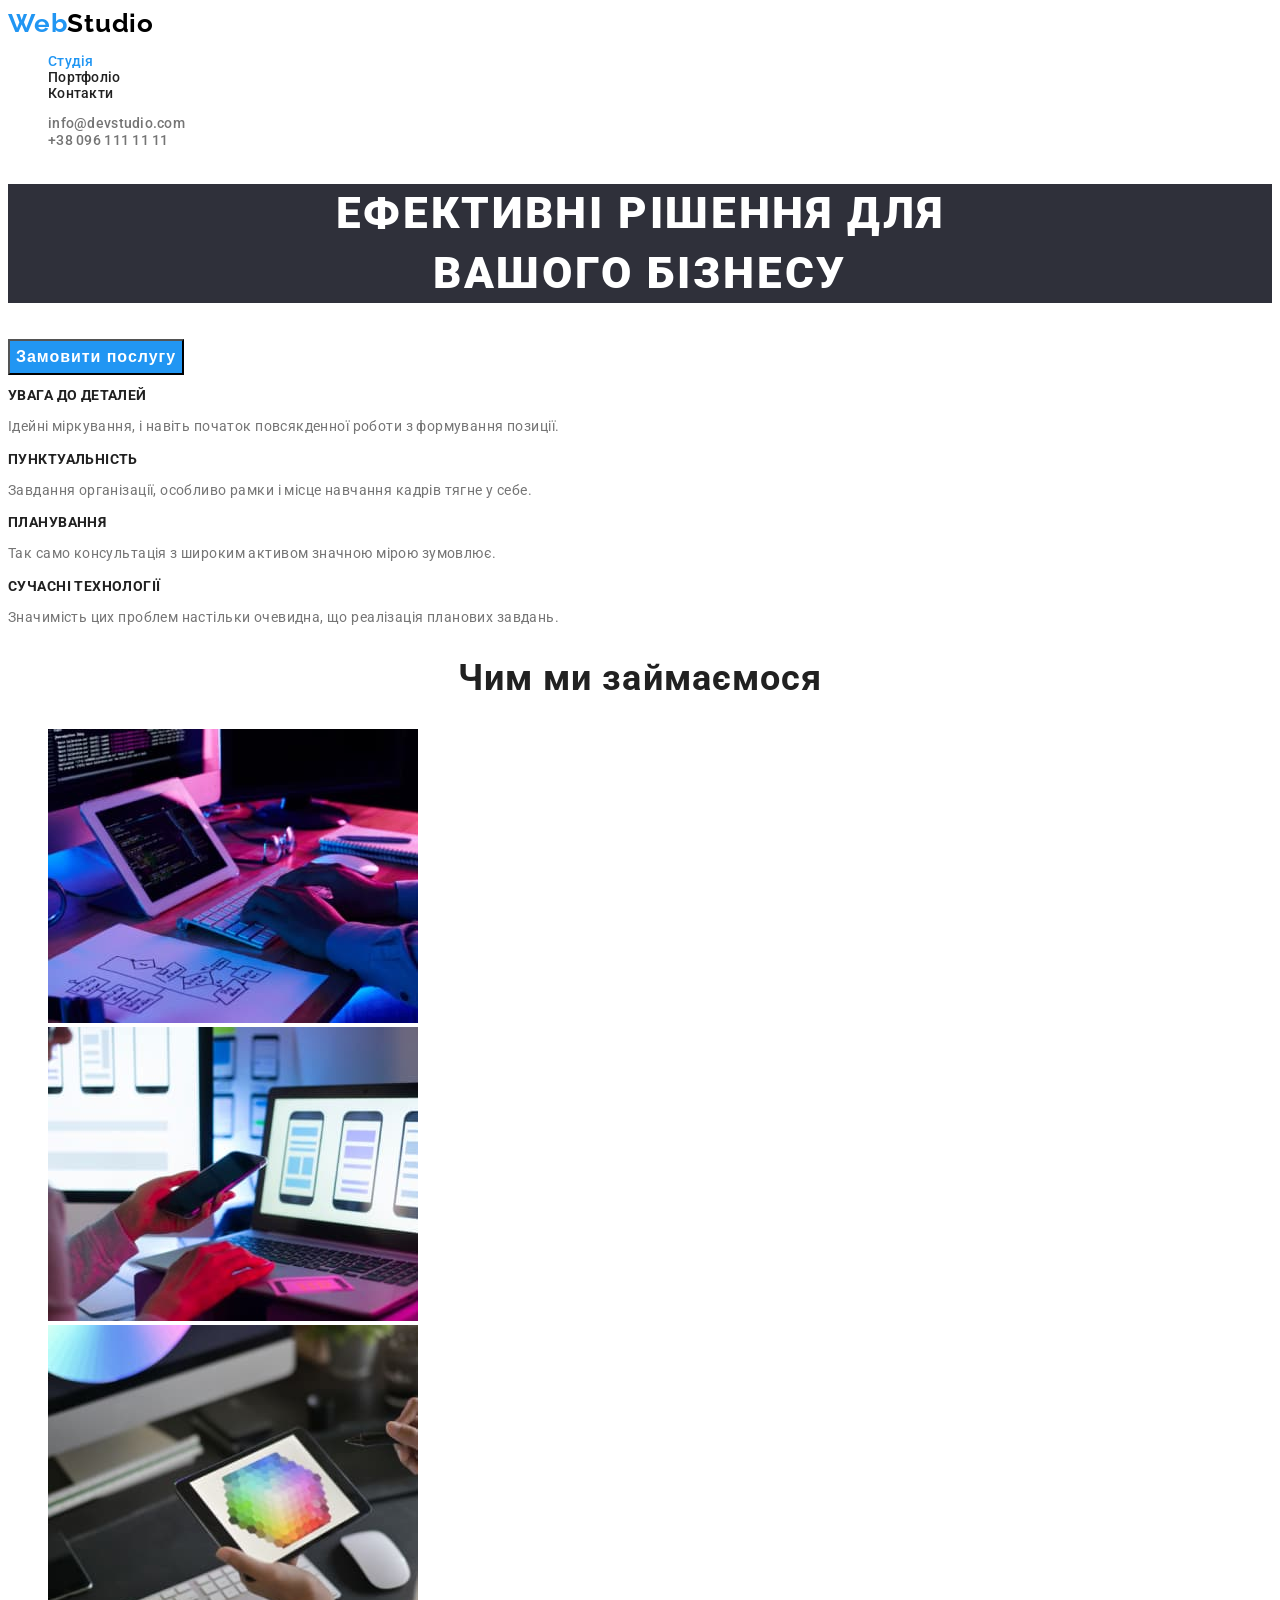
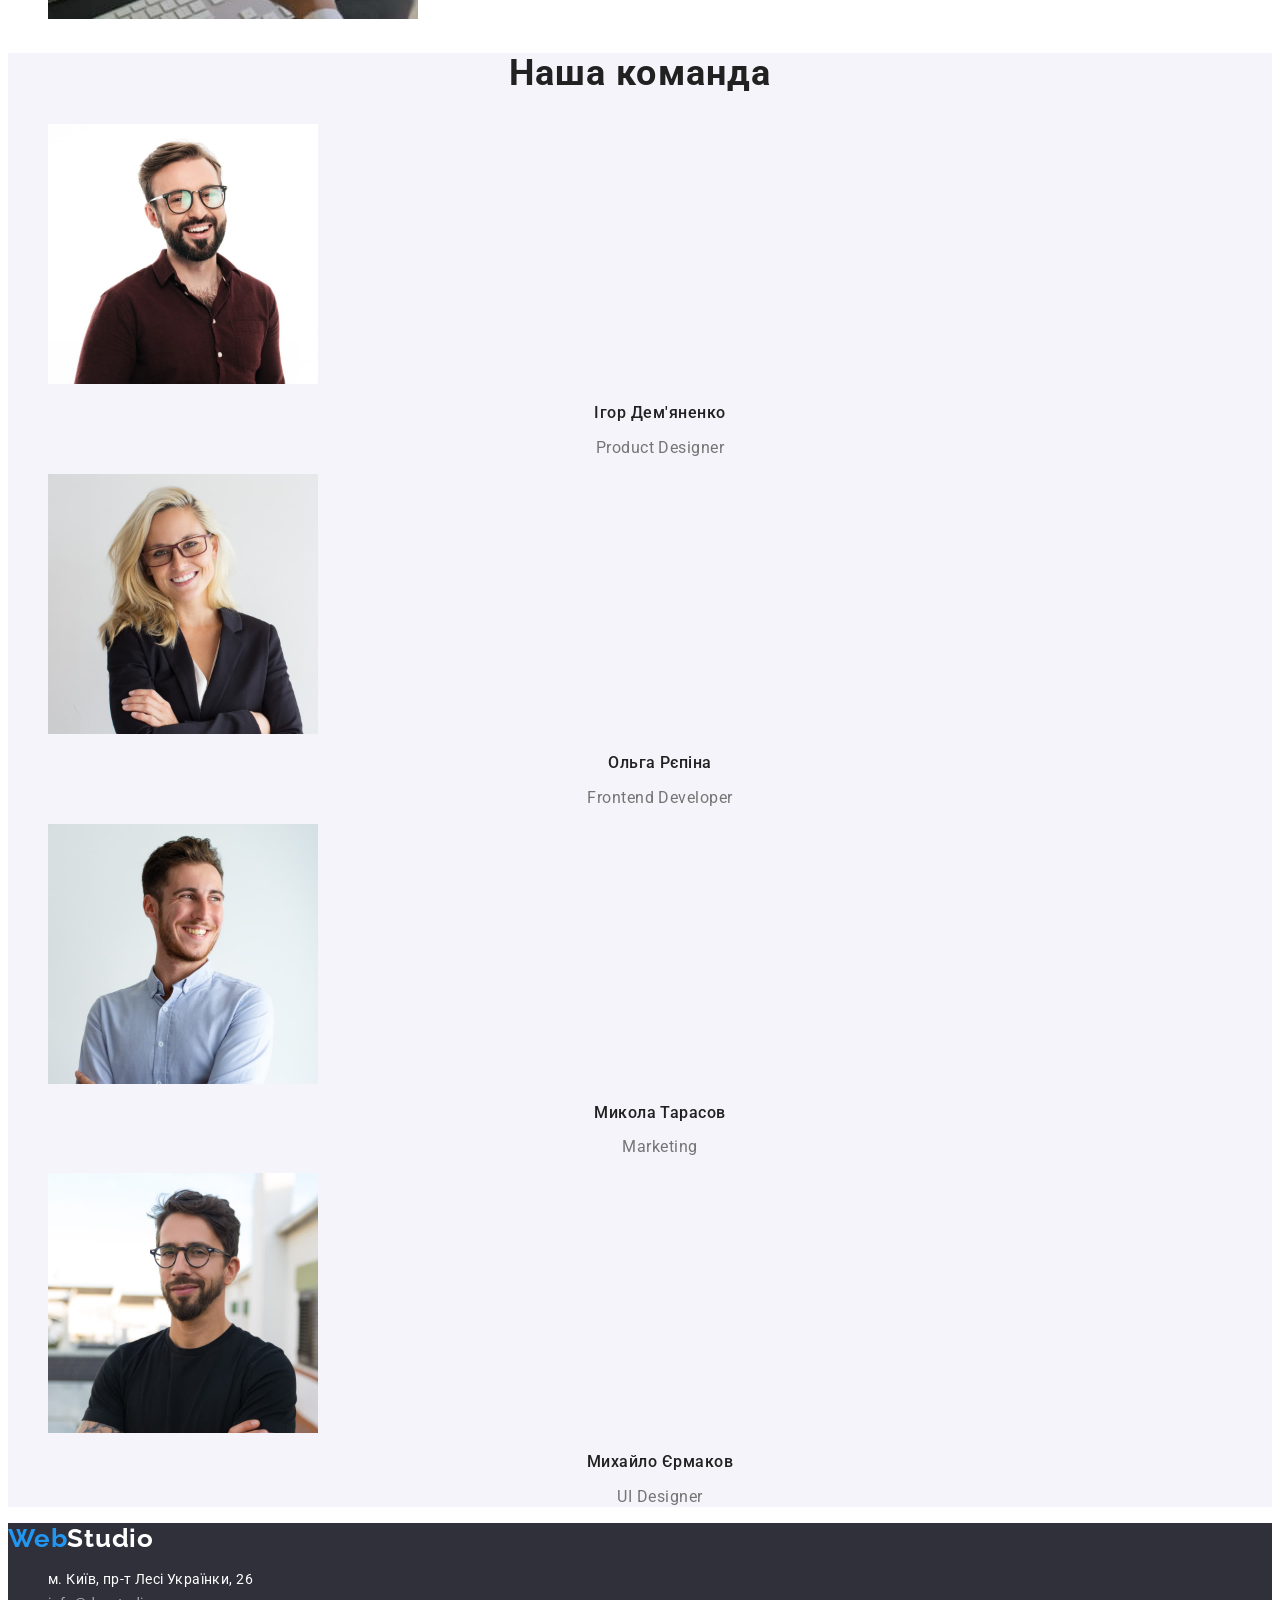
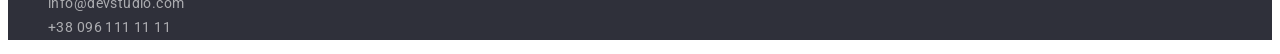
<file: index.html>
<!DOCTYPE html>
<html lang="uk">
<head>
    <meta charset="UTF-8">
    <meta http-equiv="X-UA-Compatible" content="IE=edge">
    <meta name="viewport" content="width=device-width, initial-scale=1.0">
    <title>Document</title>
    <link rel="preconnect" href="https://fonts.googleapis.com">
    <link rel="preconnect" href="https://fonts.gstatic.com" crossorigin>
    <link href="https://fonts.googleapis.com/css2?family=Raleway:wght@700&family=Roboto:wght@400;500;700;900&display=swap"
        rel="stylesheet">
    <link rel="stylesheet" href="./css/styles.css">
</head>
<body class="body">
    
    <!--Header-->
    <header class="header">
        
        <!--Logo-->

        <nav>
        
            <a class="header-logo link" href="/index.html"><span class="span">Web</span>Studio</a>  

        <!--Navigation-->
       
                <ul class="nav-list">
                    <li>
                        <a class="link current" href="#">Студія</a>
                    </li>
                    <li>
                        <a class="link" href="./portfolio.html">Портфоліо</a>
                    </li>
                    <li>
                        <a class="link" href="#">Контакти</a>
                    </li>
                </ul>
            </nav>
            
            <!--Contacts-->
           
                <ul class="contacts-list">
                    <li><a class="connect link" href="mailto:info@devstudio.com">info@devstudio.com</a></li>
                    <li><a class="connect link" href="tel:+380961111111">+38 096 111 11 11</a></li>
                </ul>
        
            

    </header>
    
    <main>
        
        <!--Srction Hero-->
        <section class="hero">
                
            <h1 class="hero-title">Ефективні рішення для <br>вашого бізнесу</h1>

            <button class="hero-btn" type="button">Замовити послугу</button>

        </section>
            
            <!--Sections Features-->
            <h2 style="display:none;">Організація роботи</h2>
        
        <section class="features">

            <h2 class="features-title">УВАГА ДО ДЕТАЛЕЙ</h2>
            <p class="features-text">Ідейні міркування, і навіть початок повсякденної роботи з формування позиції.</p>

            <h2 class="features-title">ПУНКТУАЛЬНІСТЬ</h2>
            <p class="features-text">Завдання організації, особливо рамки і місце навчання кадрів тягне у себе.</p>

            <h2 class="features-title">ПЛАНУВАННЯ</h2>
            <p class="features-text">Так само консультація з широким активом значною мірою зумовлює.</p>

            <h2 class="features-title">СУЧАСНІ ТЕХНОЛОГІЇ</h2>
            <p class="features-text">Значимість цих проблем настільки очевидна, що реалізація планових завдань.</p>
        
        </section>
        
        <!--Sections What are we doing-->
        <section class="work">

            <h2 class="work-title">Чим ми займаємося</h2>
            
            <ul>
                <li class="work-img"><img src="./images/our-work/img-1.jpg" alt="руки на клавіатурі" width="370"></li>
                <li class="work-img"><img src="./images/our-work/img-2.jpg" alt="телефон та ноутбук" width="370"></li>
                <li class="work-img"><img src="./images/our-work/img-3.jpg" alt="планшет в руках" width="370"></li>
            </ul>
        
        </section>
            
            
        <!--Sections our team-->
        <section class="team">
            <h2 class="team-title">Наша команда</h2>
            <ul>
                <li class="work-img">
                    <img src="./images/team/img-1.jpg" alt="Ігор Дем'яненко" width="270" height="260">
                <h3 class="team-name">Ігор Дем'яненко</h3>
                <p class="team-text">Product Designer</p>
                </li>
                <li class="team-img">
                    <img src="./images/team/img-2.jpg" alt="Ольга Рєпіна" width="270" height="260">
                    <h3 class="team-name">Ольга Рєпіна</h3>
                    <p class="team-text">Frontend Developer</p>
                </li>
                <li class="team-img">
                    <img src="./images/team/img-3.jpg" alt="Микола Тарасов" width="270" height="260">
                    <h3 class="team-name">Микола Тарасов</h3>
                    <p class="team-text">Marketing</p>
                </li>
                <li class="team-img">
                    <img src="./images/team/img-4.jpg" alt="Михайло Єрмаков" width="270" height="260">
                    <h3 class="team-name">Михайло Єрмаков</h3>
                    <p class="team-text">UI Designer</p>
                </li>
            </ul>
        </section>

    </main>

    
    <!--Footer-->
   
         <footer class="footer">
    <!--Logo-->
            <a class="footer-logo link" href="/index.html"><span class="span">Web</span>Studio</a>
        
    <!--Contacts-->
            <section>
                <address>
                    <ul class="contacts-footer">
                        <li>
                            
                            <a class="contacts-footer adress link"  href="https://goo.gl/maps/eFiZRFyHb9n71qFo6" target="_blank" rel="noopener noreferrer">м. Київ,
                                пр-т Лесі
                                Українки, 26</a>
                        </li>
                        <li>
                            <a class="contacts-footer connection link" href="mailto:info@devstudio.com">info@devstudio.com</a>
                        </li>
                        <li>
                            <a class="contacts-footer connection link"  href="tel:+380961111111">+38 096 111 11 11</a>
                        </li>
                    </ul>
                </address>
            </section>
        
        </footer>
</body>
</html>
</file>
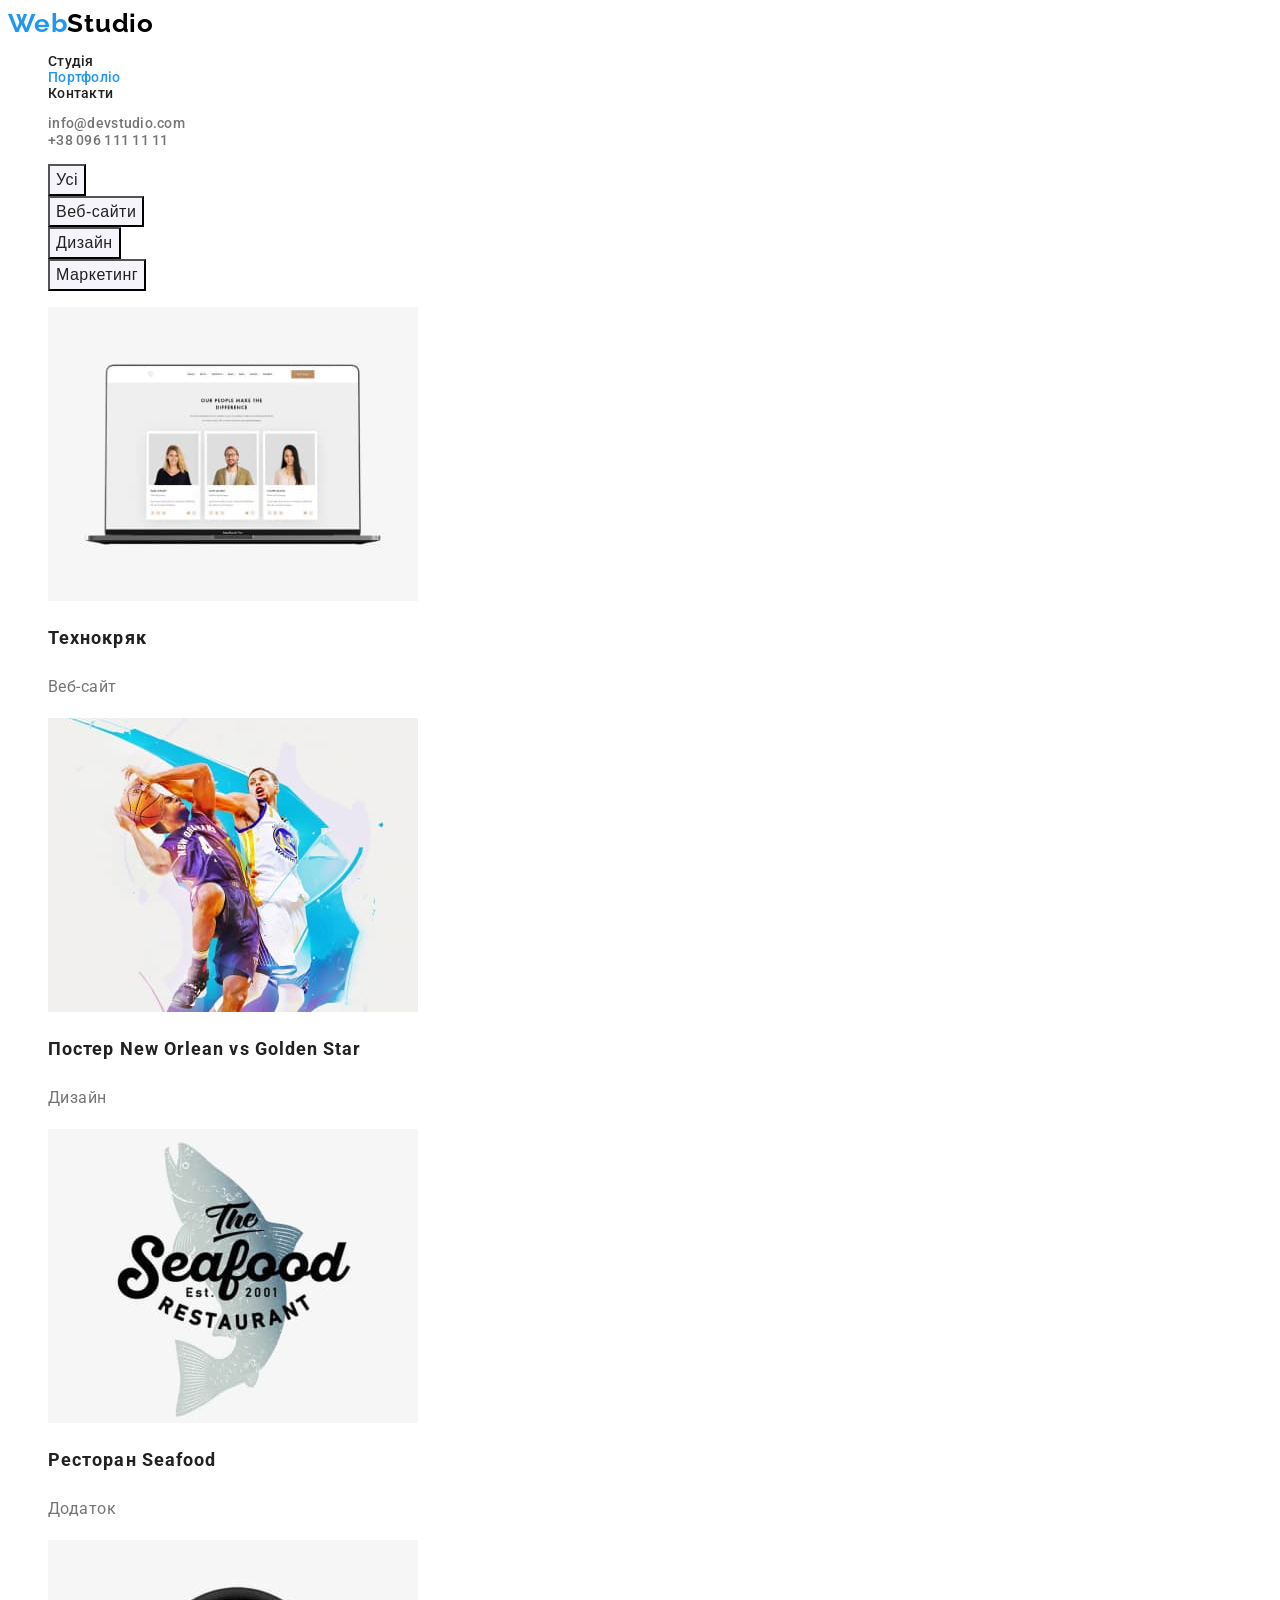
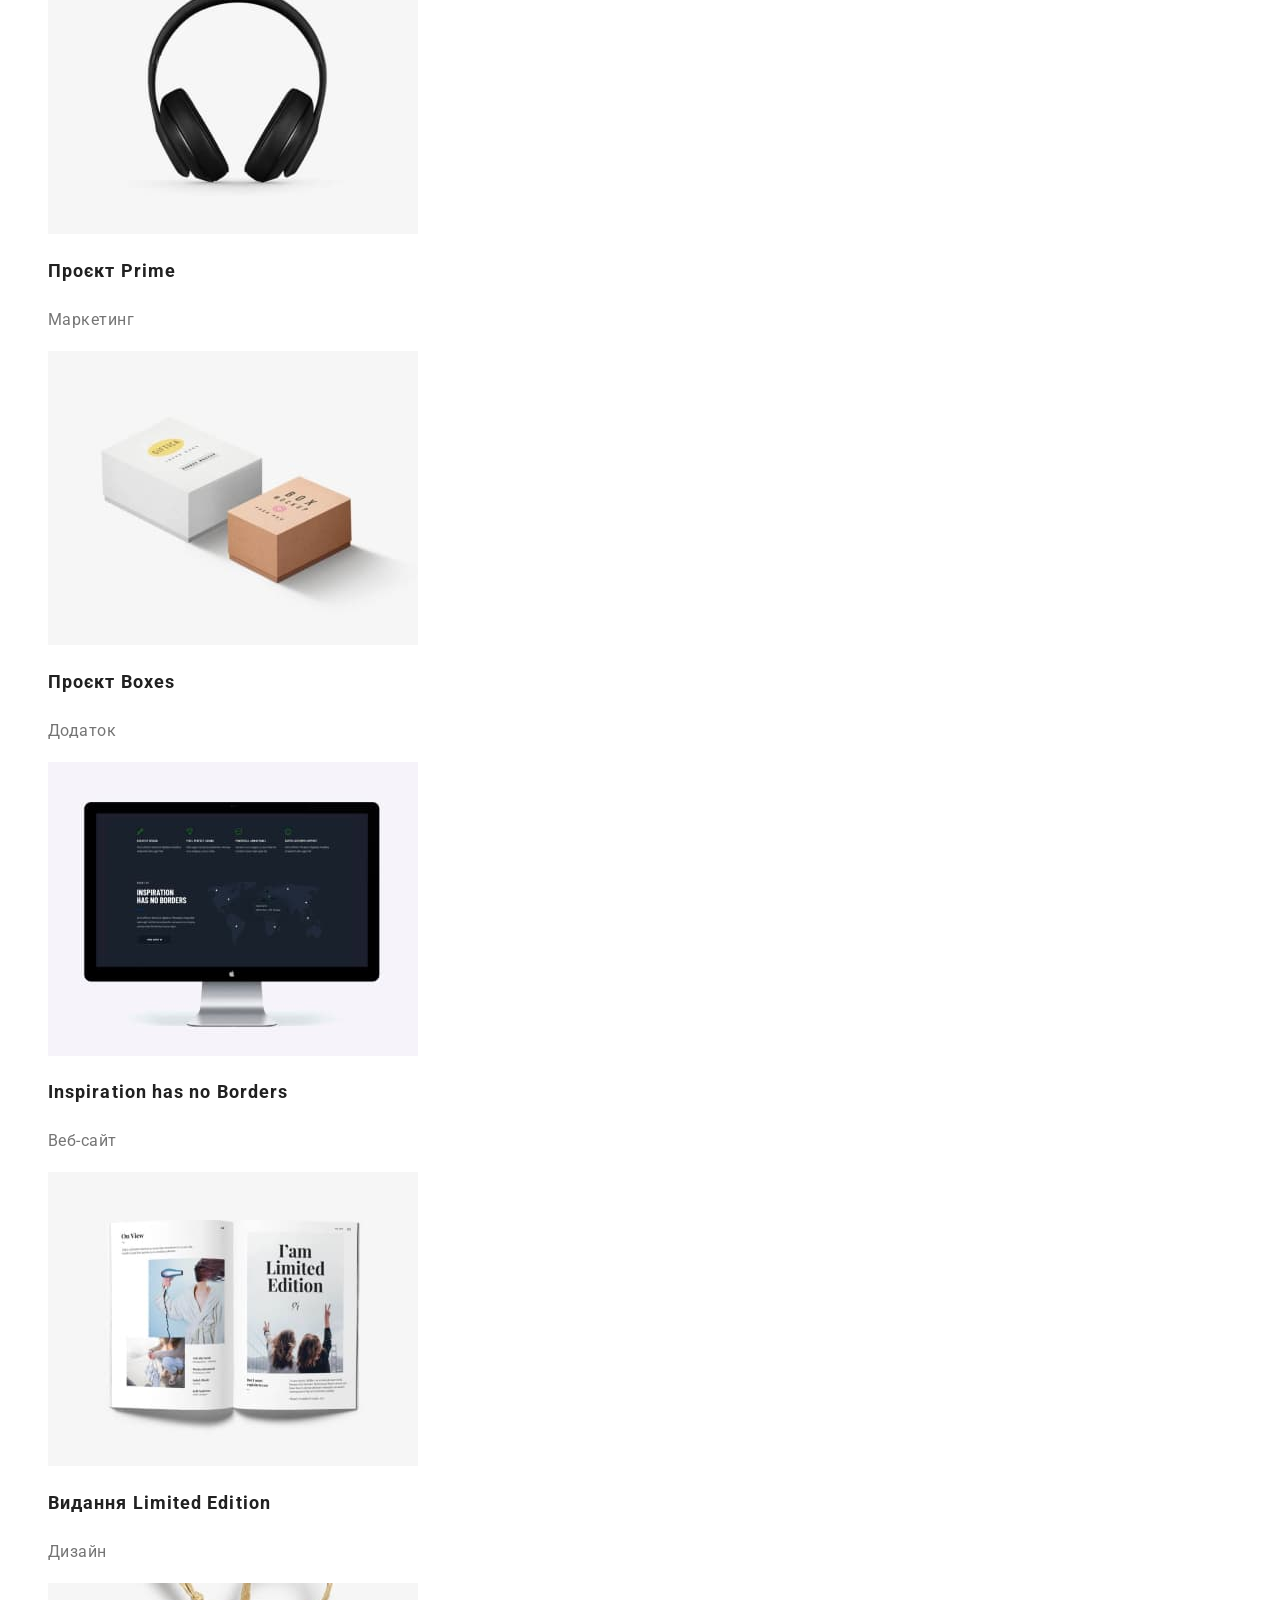
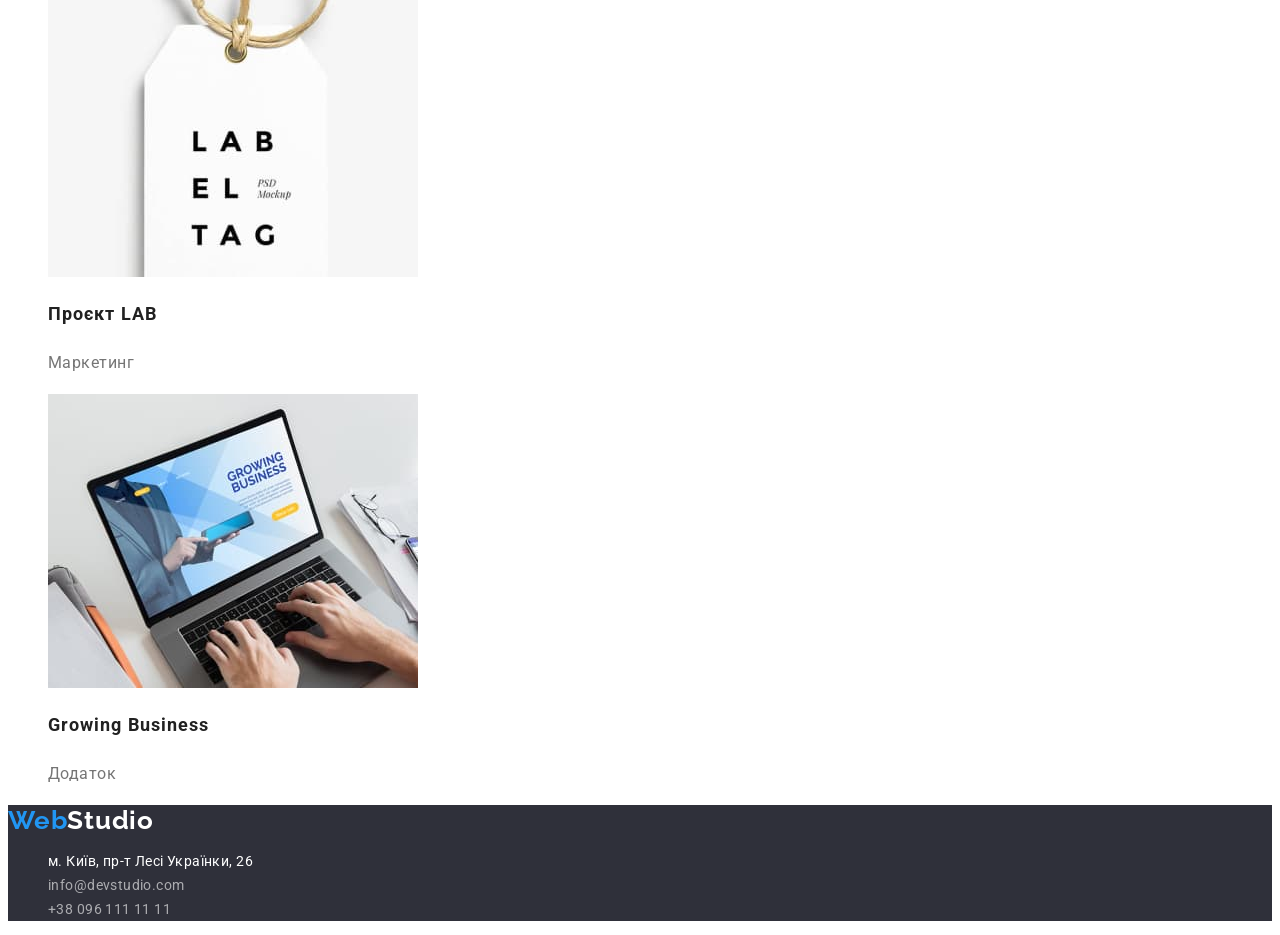
<file: portfolio.html>
<!DOCTYPE html>
<html lang="uk">

<head>
    <meta charset="UTF-8">
    <meta http-equiv="X-UA-Compatible" content="IE=edge">
    <meta name="viewport" content="width=device-width, initial-scale=1.0">
    <title>Document</title>
    <link
        href="https://fonts.googleapis.com/css2?family=Raleway:wght@700&family=Roboto:ital,wght@0,400;0,500;1,700;1,900&display=swap"
        rel="stylesheet">
    <link rel="stylesheet" href="./css/styles.css">
</head>
<body class="body">

    <!--Header-->
    <header class="header">
    
        <!--Logo-->
    
        <nav>
    
            <a class="header-logo link" href="/index.html"><span class="span">Web</span>Studio</a>
    
            <!--Navigation-->
    
            <ul class="nav-list">
                <li>
                    <a class="link" href="./index.html">Студія</a>
                </li>
                <li>
                    <a class="link current" href="#">Портфоліо</a>
                </li>
                <li>
                    <a class="link" href="#">Контакти</a>
                </li>
            </ul>
        </nav>
    
        <!--Contacts-->
    
        <ul class="contacts-list">
            <li><a class="connect link" href="mailto:info@devstudio.com">info@devstudio.com</a></li>
            <li><a class="connect link" href="tel:+380961111111">+38 096 111 11 11</a></li>
        </ul>
    
    
    
    </header>


<main>
   

        <!--Section Hero-->

    <h1 style="display:none;">Портфоліо</h1>

        <!--Section btn-->
        
        <section>

       <ul class="button">
            <li><button class="portfolio-button" type="button">Усі</button></li>
            <li><button class="portfolio-button" type="button">Веб-сайти</button></li>
            <li><button class="portfolio-button" type="button">Дизайн</button></li>
            <li><button class="portfolio-button" type="button">Маркетинг</button></li>
        </ul>

        <!--Section cards-->



        <ul class="info">
            <li>
               <a class="info-link" href="#">
                <img src="./images/portfolio/img-1.jpg" alt="ноутбук" width="370" height="294">
                <h2 class="info-title">Технокряк</h2>
                <p class="info-text">Веб-сайт</p>
               </a>
            </li> 
            <li>
               <a class="info-link" href="#">
                <img src="./images/portfolio/img-2.jpg" alt="гра в баскетбол" width="370" height="294">
                <h2 class="info-title">Постер New Orlean vs Golden Star</h2>
                <p class="info-text">Дизайн</p>
               </a>
            </li>

            <li>
               <a class="info-link" href="#">
                <img src="./images/portfolio/img-3.jpg" alt="логотип ресторану" width="370" height="294">
                <h2 class="info-title">Ресторан Seafood</h2>
                <p class="info-text">Додаток</p>
               </a>
            </li>
            <li>
               <a class="info-link" href="#">
                <img src="./images/portfolio/img-4.jpg" alt="Навушники" width="370" height="294">
                <h2 class="info-title">Проєкт Prime</h2>
                <p class="info-text">Маркетинг</p>
               </a>
            </li>
            <li>
             <a class="info-link" href="#">
                <img src="./images/portfolio/img-5.jpg" alt=" 2 коробки" width="370" height="294">
                <h2 class="info-title">Проєкт Boxes</h2>
                <p class="info-text">Додаток</p>
             </a>
            </li>
            <li>
              <a class="info-link" href="#">
                <img src="./images/portfolio/img-6.jpg" alt="монітор" width="370" height="294">
                <h2 class="info-title">Inspiration has no Borders</h2>
                <p class="info-text">Веб-сайт</p>
              </a>
            </li>
            <li>
             <a class="info-link" href="#">
                <img src="./images/portfolio/img-7.jpg" alt="книжка" width="370" height="294">
                <h2 class="info-title">Видання Limited Edition</h2>
                <p class="info-text">Дизайн</p>
             </a>
            </li>
            <li>
             <a class="info-link" href="#">
                <img src="./images/portfolio/img-8.jpg" alt="підвіска з надписом" width="370" height="294">
                <h2 class="info-title">Проєкт LAB</h2>
                <p class="info-text">Маркетинг</p>
             </a>
            </li>
            <li>
              <a class="info-link" href="#">
                <img src="./images/portfolio/img-9.jpg" alt="руки на клавіатурі" width="370" height="294">
                <h2 class="info-title">Growing Business</h2>
                <p class="info-text">Додаток</p>
              </a>
            </li>
        </ul>

        </section>

</main>


<!--Footer-->

<footer class="footer">
    
    <!--Logo-->
    <a class="footer-logo link" href="/index.html"><span class="span">Web</span>Studio</a>

    <!--Contacts-->
    <section>
        <address>
            <ul class="contacts-footer">
                <li>

                    <a class="contacts-footer adress link" href="https://goo.gl/maps/eFiZRFyHb9n71qFo6" target="_blank"
                        rel="noopener noreferrer">м. Київ,
                        пр-т Лесі
                        Українки, 26</a>
                </li>
                <li>
                    <a class="contacts-footer connection link" href="mailto:info@devstudio.com">info@devstudio.com</a>
                </li>
                <li>
                    <a class="contacts-footer connection link" href="tel:+380961111111">+38 096 111 11 11</a>
                </li>
            </ul>
        </address>
    </section>

</footer>


</body>
</html>
</file>
<file: css/styles.css>
/*---Variables---*/
:root{
    --primery-text-color: #212121;
    --secondary-text-color: #757575;
    --primery-bg-color: #FFFFFF;
    --secondary-bg-color: #2F303A;
    --white-bg-color: #F5F5F5;
    --team-bg-color: #F5F4FA;
    --primery-accent: #2196F3;
    --header-logo: #000000;
    --primery-letter-spacing: 0.03em;
    --secondary-letter-spacing: 0.02em;
}
 
                            
                            /*---Body---*/
.body{
    
    font-family: 'Roboto', sans-serif;
    color: var(--primery-text-color);

}

.link {
    
    text-decoration: none;

}


.span {
    
    color: var(--primery-accent);

}

                            
                            /*---Header---*/
.header {
    
    background-color: var(--primery-bg-color); 

}



.header-logo{
    
    color: var(--header-logo);
    
    font-family: 'Raleway';
    font-weight: 700;
    font-size: 26px;
    line-height: 1.2;
    letter-spacing: var(--primery-letter-spacing);

}



                            
                            /*---Navigation---*/
.nav-list{
    
    font-weight: 500;
    font-size: 14px;
    line-height: 1.15;
    letter-spacing: var(--secondary-letter-spacing);
    list-style: none;

}
      
.nav-list .link {
    
    color: var(--primery-text-color);

}


.nav-list .link.current {
    color: var(--primery-accent);
}

.nav-list :hover,
.nav-list :focus {
    
    color: var(--primery-accent);

}


                            /*---Contacts---*/
.contacts-list{
    
    font-weight: 500;
    font-size: 14px;
    line-height: 1.15;
    letter-spacing: var(--secondary-letter-spacing);
    list-style: none;

}

   .contacts-list .connect{

    color: var(--secondary-text-color);

}


.contacts-list :hover,
.contacts-list :focus {
    
    color: var(--primery-accent);
}


                            /*---HERO---*/
.hero-title {
    
    color: var(--primery-bg-color);
    background-color: var(--secondary-bg-color);
    
    font-weight: 900;
    font-size: 44px;
    line-height: 1.35;
    letter-spacing: 0.06em;
    
    text-align: center;
    text-transform: uppercase;

}

                            
                            /*---Button---*/
.hero-btn {
    
    
    color: var(--primery-bg-color);
    background-color: var(--primery-accent);
    
    font-weight: 700;
    font-size: 16px;
    line-height: 1.87;
    letter-spacing: 0.06em;
    
    cursor: pointer;


}
 
.hero-btn:hover,
.hero-btn:focus {
    
    color: inherit;

}


                            /*---Features---*/


.features-title{
    
    font-weight: 700;
    font-size: 14px;
    line-height: 1.15;
    letter-spacing: var(--primery-letter-spacing);
    text-transform: uppercase;
}

.features-text{
    
    color: var(--secondary-text-color);
    
    font-size: 14px;
    line-height: 1.4;
    letter-spacing: var(--primery-letter-spacing);

}

                            
                            /*---Work---*/


.work-title {
    
    font-weight: 700;
    font-size: 36px;
    line-height: 1.15;
    letter-spacing: var(--primery-letter-spacing);
    text-align: center;
}

.work-img {
    
    list-style-type: none;

}


                            /*---Team---*/
.team {
    
    background-color: var(--team-bg-color);

}

.team-img {
    
    list-style-type: none;

}

.team-title {
    
    font-weight: 700;
    font-size: 36px;
    line-height: 1.15;
    letter-spacing: var(--primery-letter-spacing);
    text-align: center;
}

.team-name{
    
    font-weight: 500;
    font-size: 16px;
    line-height: 1.18;
    letter-spacing: var(--primery-letter-spacing);
    text-align: center;

}

.team-text {
    
    color: var(--secondary-text-color);
    
    font-size: 16px;
    line-height: 1.18;
    
    letter-spacing: var(--primery-letter-spacing);
    text-align: center;

}


                            /*---Footer---*/

.footer {
    
    background-color: var(--secondary-bg-color);

}

.footer-logo{
    
    color: var(--primery-bg-color);
   
    font-family: 'Raleway';
    font-weight: 700;
    font-size: 26px;
    line-height: 1.2;
    letter-spacing: var(--primery-letter-spacing);

}


                            /*---Adress---*/

.adress {
    
    color: var(--primery-bg-color);

    font-family: 'Roboto';
    font-size: 14px;
    line-height: 1.7;
    letter-spacing: var(--primery-letter-spacing);
    font-style: normal;
 

}

.contacts-footer {
    
    list-style: none;
    font-size: 14px;
    line-height: 1.7;
    letter-spacing: var(--primery-letter-spacing);
 

}



.contacts-footer .connection {
   
    color: rgba(255, 255, 255, 0.6);

    font-style: normal;
  

}

.contacts-footer:hover,
.contacts-footer:focus {
    
    color: var(--primery-accent);

} 


                            /*---Portfolio---*/

.button {
    
    list-style: none;

}

.portfolio-button {
    color: var(--primery-text-color);
    background-color: var(--team-bg-color);
    
    font-weight: 500;
    font-size: 16px;
    line-height: 1.62;
    letter-spacing: var(--primery-letter-spacing);
    cursor: pointer;

}

.portfolio-button:hover,
.portfolio-button:focus {
    
    
    background-color: var(--primery-accent);
    
    color: var(--primery-bg-color);

}


.info {
    
    list-style: none;
   

}

.info-link {

    text-decoration: none;

}


.info-title {
    color: var(--primery-text-color);
    
    font-weight: 700;
    font-size: 18px;
    line-height: 2;
    letter-spacing: 0.06em;
        
}

.info-text {
        
    color: var(--secondary-text-color);

    font-size: 16px;
    line-height: 1.87;
    letter-spacing: var(--primery-letter-spacing);
    
}
</file>
